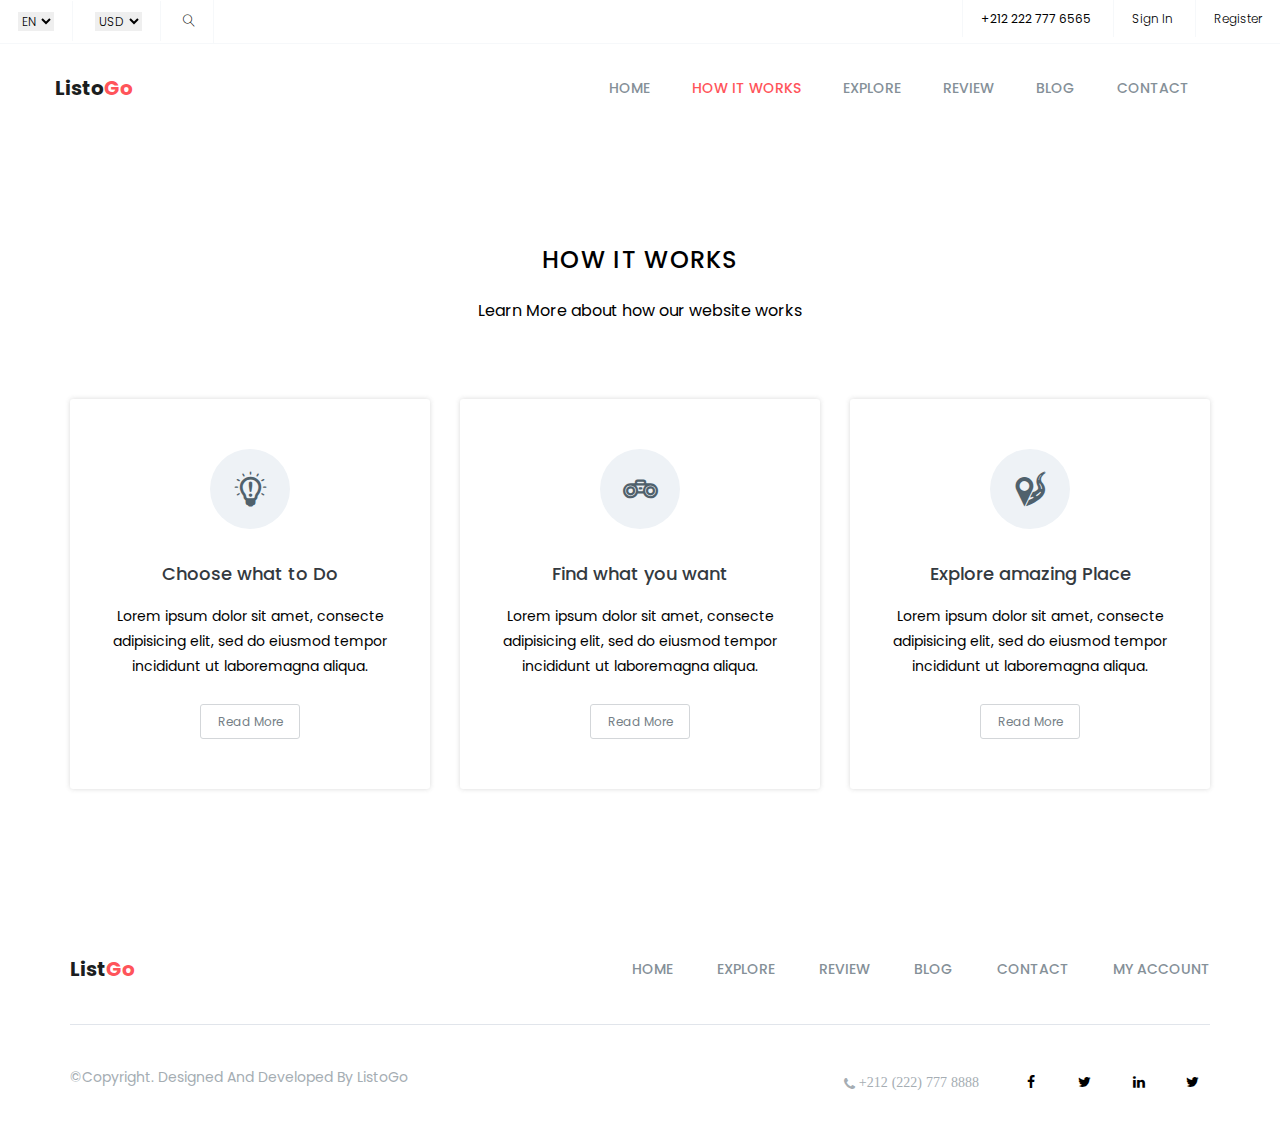
<file: pages/HowItWorks.html>
<!DOCTYPE html>
<html lang="en">
<head>
    <meta charset="UTF-8">
    <meta name="viewport" content="width=device-width, initial-scale=1.0">
    <title>Directory Landing Page</title>
        <!--font-family-->
        <link href="https://fonts.googleapis.com/css?family=Poppins:100,100i,200,200i,300,300i,400,400i,500,500i,600,600i,700,700i,800,800i,900,900i" rel="stylesheet">
        <!-- For favicon png -->
        <link rel="shortcut icon" type="image/icon" href="../assets/logo/favicon.png"/>
            
        <!--font-awesome.min.css-->
        <link rel="stylesheet" href="../assets/css/font-awesome.min.css">

        <!--linear icon css-->
        <link rel="stylesheet" href="../assets/css/linearicons.css">

        <!--animate.css-->
        <link rel="stylesheet" href="../assets/css/animate.css">

        <!--flaticon.css-->
        <link rel="stylesheet" href="../assets/css/flaticon.css">

        <!--slick.css-->
        <link rel="stylesheet" href="../assets/css/slick.css">
        <link rel="stylesheet" href="../assets/css/slick-theme.css">

        <!--bootstrap.min.css-->
        <link rel="stylesheet" href="../assets/css/bootstrap.min.css">

        <!-- bootsnav -->
        <link rel="stylesheet" href="../assets/css/bootsnav.css" >	

        <!--style.css-->
        <link rel="stylesheet" href="../assets/css/style.css">

        <!--responsive.css-->
        <link rel="stylesheet" href="../assets/css/responsive.css">
		<meta name="description" content="Listogo">
		<meta name="keywords" content="Listogo">
		<meta name="author" content="Jawad Boulmal">

</head>
<body>
<!-- The upBar Balise -->
		<!--header-top start -->
		<header id="header-top" class="header-top">
			<ul>
				<li>
					<div class="header-top-left">
						<ul>
							<li class="select-opt">
								<select name="language" id="language">
									<option aria-label="En" value="default">EN</option>
									<option aria-label="Fr" value="French">FR</option>
									<option aria-label="AB" value="Arabic">AB</option>
								</select>
							</li>
							<li class="select-opt">
								<select name="currency" id="currency">
									<option aria-label="usd" value="usd">USD</option>
									<option aria-label="usd" value="euro">Euro</option>
									<option aria-label="usd" value="mad">MAD</option>
								</select>
							</li>
							<li class="select-opt">
								<a aria-label="Search" href="#"><span class="lnr lnr-magnifier"></span></a>
							</li>
						</ul>
					</div>
				</li>
				<li class="head-responsive-right pull-right">
					<div class="header-top-right">
						<ul>
							<li class="header-top-contact">
								+212 222 777 6565
							</li>
							<li class="header-top-contact">
								<a href="#">sign in</a>
							</li>
							<li class="header-top-contact">
								<a href="#">register</a>
							</li>
						</ul>
					</div>
				</li>
			</ul>
					
		</header><!--/.header-top-->
		<!--header-top end -->

		<!-- top-area Start -->
		<section class="top-area">
			<div class="header-area">
				<!-- Start Navigation -->
			    <nav class="navbar navbar-default bootsnav  navbar-sticky navbar-scrollspy"  data-minus-value-desktop="70" data-minus-value-mobile="55" data-speed="1000">

			        <div class="container">

			            <!-- Start Header Navigation -->
			            <div class="navbar-header">
			                <button aria-label="NavBar" type="button" role="none" class="navbar-toggle" data-toggle="collapse" data-target="#navbar-menu">
			                    <i class="fa fa-bars"></i>
			                </button>
			                <a class="navbar-brand" href="index.html">listo<span>go</span></a>

			            </div><!--/.navbar-header-->
			            <!-- End Header Navigation -->

			            <!-- Collect the nav links, forms, and other content for toggling -->
			            <div class="collapse navbar-collapse menu-ui-design" id="navbar-menu">
			                <ul class="nav navbar-nav navbar-right" data-in="fadeInDown" data-out="fadeOutUp">
			                    <li><a href="../index.html">home</a></li>
			                    <li class="active"><a href="./HowItWorks.html">how it works</a></li>
			                    <li><a href="./explore.html">explore</a></li>
			                    <li><a href="./review.html">review</a></li>
			                    <li><a href="./Blog.html">blog</a></li>
			                    <li><a href="./contact.html">contact</a></li>
			                </ul><!--/.nav -->
			            </div><!-- /.navbar-collapse -->
			        </div><!--/.container-->
			    </nav><!--/nav-->
			    <!-- End Navigation -->
			</div><!--/.header-area-->
		    <div class="clearfix"></div>

		</section><!-- /.top-area-->
		<!-- top-area End -->
<!-- The UpBar End -->
 
		<!--works start -->
		<section id="works" class="works">
			<div class="container">
				<div class="section-header">
					<h2>how it works</h2>
					<p>Learn More about how our website works</p>
				</div><!--/.section-header-->
				<div class="works-content">
					<div class="row">
						<div class="col-md-4 col-sm-6">
							<div class="single-how-works">
								<div class="single-how-works-icon">
									<i class="flaticon-lightbulb-idea"></i>
								</div>
								<h2><a href="#">choose <span> what to</span> do</a></h2>
								<p>
									Lorem ipsum dolor sit amet, consecte adipisicing elit, sed do eiusmod tempor incididunt ut laboremagna aliqua. 
								</p>
								<button aria-label="NavBar" role="none" class="welcome-hero-btn how-work-btn" onclick="window.location.href='#'">
									read more
								</button>
							</div>
						</div>
						<div class="col-md-4 col-sm-6">
							<div class="single-how-works">
								<div class="single-how-works-icon">
									<i class="flaticon-networking"></i>
								</div>
								<h2><a href="#">find <span> what you want</span></a></h2>
								<p>
									Lorem ipsum dolor sit amet, consecte adipisicing elit, sed do eiusmod tempor incididunt ut laboremagna aliqua. 
								</p>
								<button aria-label="NavBar" role="none" class="welcome-hero-btn how-work-btn" onclick="window.location.href='#'">
									read more
								</button>
							</div>
						</div>
						<div class="col-md-4 col-sm-6">
							<div class="single-how-works">
								<div class="single-how-works-icon">
									<i class="flaticon-location-on-road"></i>
								</div>
								<h2><a href="#">explore <span> amazing</span> place</a></h2>
								<p>
									Lorem ipsum dolor sit amet, consecte adipisicing elit, sed do eiusmod tempor incididunt ut laboremagna aliqua. 
								</p>
								<button aria-label="NavBar" role="none" class="welcome-hero-btn how-work-btn" onclick="window.location.href='#'">
									read more
								</button>
							</div>
						</div>
					</div>
				</div>
			</div><!--/.container-->
		
		</section>
        <!--/.works-->
		<!--works end -->

		<!--footer start-->
		<footer id="footer"  class="footer">
			<div class="container">
				<div class="footer-menu">
		           	<div class="row">
			           	<div class="col-sm-3">
			           		 <div class="navbar-header">
				                <a class="navbar-brand" href="index.html">List<span>Go</span></a>
				            </div><!--/.navbar-header-->
			           	</div>
			           	<div class="col-sm-9">
			           		<ul class="footer-menu-item">
								<li><a href="../index.html">Home</a></li>
			                    <li><a href="./explore.html">explore</a></li>
			                    <li><a href="./review.html">review</a></li>
			                    <li><a href="./Blog.html">blog</a></li>
			                    <li><a href="./contact.html">contact</a></li>
			                    <li><a href="#">my account</a></li>
			                </ul><!--/.nav -->
			           	</div>
		           </div>
				</div>
				<div class="hm-footer-copyright">
					<div class="row">
						<div class="col-sm-5">
							<p>
								&copy;copyright. designed and developed by <a href="#">ListoGo</a>
							</p><!--/p-->
						</div>
						<div class="col-sm-7">
							<div class="footer-social">
								<span><i class="fa fa-phone"> +212 (222) 777 8888</i></span>
								<a aria-label="Facebook" href="#"><i class="fa fa-facebook"></i></a>	
								<a aria-label="twitter" href="#"><i class="fa fa-twitter"></i></a>
								<a aria-label="linkedin" href="#"><i class="fa fa-linkedin"></i></a>
								<a aria-label="google" href="#"><i class="fa fa-google-plus"></i></a>
							</div>
						</div>
					</div>
					
				</div><!--/.hm-footer-copyright-->
			</div><!--/.container-->

			<div id="scroll-Top">
				<div class="return-to-top">
					<i class="fa fa-angle-up " id="scroll-top" data-toggle="tooltip" data-placement="top" title="" data-original-title="Back to Top" aria-hidden="true"></i>
				</div>
				
			</div><!--/.scroll-Top-->
			
        </footer><!--/.footer-->
		<!--footer end-->
		
		<!-- Include all js compiled plugins (below), or include individual files as needed -->

		<script src="../assets/js/jquery.js"></script>

		<!--slick.min.js-->
		<script src="../assets/js/slick.min.js"></script>
		<!--bootstrap.min.js-->
        <script src="../assets/js/bootstrap.min.js"></script>


		
		<!-- bootsnav js -->
		<script src="../assets/js/bootsnav.js"></script>

        <!-- counter js -->
		<script src="../assets/js/jquery.counterup.min.js"></script>
		<script src="../assets/js/waypoints.min.js"></script>

      
		     
        <!--Custom JS-->
        <script src="../assets/js/custom.js"></script>
        
</body>
</html>
</file>
<file: assets/css/linearicons.css>
@font-face {
	font-family: 'Linearicons-Free';
	src:url('../fonts/Linearicons-Free.eot?w118d');
	src:url('../fonts/Linearicons-Free.eot?#iefixw118d') format('embedded-opentype'),
		url('../fonts/Linearicons-Free.woff2?w118d') format('woff2'),
		url('../fonts/Linearicons-Free.woff?w118d') format('woff'),
		url('../fonts/Linearicons-Free.ttf?w118d') format('truetype'),
		url('../fonts/Linearicons-Free.svg?w118d#Linearicons-Free') format('svg');
	font-weight: normal;
	font-style: normal;
}

.lnr {
	font-family: 'Linearicons-Free';
	speak: none;
	font-style: normal;
	font-weight: normal;
	font-variant: normal;
	text-transform: none;
	line-height: 1;

	/* Better Font Rendering =========== */
	-webkit-font-smoothing: antialiased;
	-moz-osx-font-smoothing: grayscale;
}

.lnr-home:before {
	content: "\e800";
}
.lnr-apartment:before {
	content: "\e801";
}
.lnr-pencil:before {
	content: "\e802";
}
.lnr-magic-wand:before {
	content: "\e803";
}
.lnr-drop:before {
	content: "\e804";
}
.lnr-lighter:before {
	content: "\e805";
}
.lnr-poop:before {
	content: "\e806";
}
.lnr-sun:before {
	content: "\e807";
}
.lnr-moon:before {
	content: "\e808";
}
.lnr-cloud:before {
	content: "\e809";
}
.lnr-cloud-upload:before {
	content: "\e80a";
}
.lnr-cloud-download:before {
	content: "\e80b";
}
.lnr-cloud-sync:before {
	content: "\e80c";
}
.lnr-cloud-check:before {
	content: "\e80d";
}
.lnr-database:before {
	content: "\e80e";
}
.lnr-lock:before {
	content: "\e80f";
}
.lnr-cog:before {
	content: "\e810";
}
.lnr-trash:before {
	content: "\e811";
}
.lnr-dice:before {
	content: "\e812";
}
.lnr-heart:before {
	content: "\e813";
}
.lnr-star:before {
	content: "\e814";
}
.lnr-star-half:before {
	content: "\e815";
}
.lnr-star-empty:before {
	content: "\e816";
}
.lnr-flag:before {
	content: "\e817";
}
.lnr-envelope:before {
	content: "\e818";
}
.lnr-paperclip:before {
	content: "\e819";
}
.lnr-inbox:before {
	content: "\e81a";
}
.lnr-eye:before {
	content: "\e81b";
}
.lnr-printer:before {
	content: "\e81c";
}
.lnr-file-empty:before {
	content: "\e81d";
}
.lnr-file-add:before {
	content: "\e81e";
}
.lnr-enter:before {
	content: "\e81f";
}
.lnr-exit:before {
	content: "\e820";
}
.lnr-graduation-hat:before {
	content: "\e821";
}
.lnr-license:before {
	content: "\e822";
}
.lnr-music-note:before {
	content: "\e823";
}
.lnr-film-play:before {
	content: "\e824";
}
.lnr-camera-video:before {
	content: "\e825";
}
.lnr-camera:before {
	content: "\e826";
}
.lnr-picture:before {
	content: "\e827";
}
.lnr-book:before {
	content: "\e828";
}
.lnr-bookmark:before {
	content: "\e829";
}
.lnr-user:before {
	content: "\e82a";
}
.lnr-users:before {
	content: "\e82b";
}
.lnr-shirt:before {
	content: "\e82c";
}
.lnr-store:before {
	content: "\e82d";
}
.lnr-cart:before {
	content: "\e82e";
}
.lnr-tag:before {
	content: "\e82f";
}
.lnr-phone-handset:before {
	content: "\e830";
}
.lnr-phone:before {
	content: "\e831";
}
.lnr-pushpin:before {
	content: "\e832";
}
.lnr-map-marker:before {
	content: "\e833";
}
.lnr-map:before {
	content: "\e834";
}
.lnr-location:before {
	content: "\e835";
}
.lnr-calendar-full:before {
	content: "\e836";
}
.lnr-keyboard:before {
	content: "\e837";
}
.lnr-spell-check:before {
	content: "\e838";
}
.lnr-screen:before {
	content: "\e839";
}
.lnr-smartphone:before {
	content: "\e83a";
}
.lnr-tablet:before {
	content: "\e83b";
}
.lnr-laptop:before {
	content: "\e83c";
}
.lnr-laptop-phone:before {
	content: "\e83d";
}
.lnr-power-switch:before {
	content: "\e83e";
}
.lnr-bubble:before {
	content: "\e83f";
}
.lnr-heart-pulse:before {
	content: "\e840";
}
.lnr-construction:before {
	content: "\e841";
}
.lnr-pie-chart:before {
	content: "\e842";
}
.lnr-chart-bars:before {
	content: "\e843";
}
.lnr-gift:before {
	content: "\e844";
}
.lnr-diamond:before {
	content: "\e845";
}
.lnr-linearicons:before {
	content: "\e846";
}
.lnr-dinner:before {
	content: "\e847";
}
.lnr-coffee-cup:before {
	content: "\e848";
}
.lnr-leaf:before {
	content: "\e849";
}
.lnr-paw:before {
	content: "\e84a";
}
.lnr-rocket:before {
	content: "\e84b";
}
.lnr-briefcase:before {
	content: "\e84c";
}
.lnr-bus:before {
	content: "\e84d";
}
.lnr-car:before {
	content: "\e84e";
}
.lnr-train:before {
	content: "\e84f";
}
.lnr-bicycle:before {
	content: "\e850";
}
.lnr-wheelchair:before {
	content: "\e851";
}
.lnr-select:before {
	content: "\e852";
}
.lnr-earth:before {
	content: "\e853";
}
.lnr-smile:before {
	content: "\e854";
}
.lnr-sad:before {
	content: "\e855";
}
.lnr-neutral:before {
	content: "\e856";
}
.lnr-mustache:before {
	content: "\e857";
}
.lnr-alarm:before {
	content: "\e858";
}
.lnr-bullhorn:before {
	content: "\e859";
}
.lnr-volume-high:before {
	content: "\e85a";
}
.lnr-volume-medium:before {
	content: "\e85b";
}
.lnr-volume-low:before {
	content: "\e85c";
}
.lnr-volume:before {
	content: "\e85d";
}
.lnr-mic:before {
	content: "\e85e";
}
.lnr-hourglass:before {
	content: "\e85f";
}
.lnr-undo:before {
	content: "\e860";
}
.lnr-redo:before {
	content: "\e861";
}
.lnr-sync:before {
	content: "\e862";
}
.lnr-history:before {
	content: "\e863";
}
.lnr-clock:before {
	content: "\e864";
}
.lnr-download:before {
	content: "\e865";
}
.lnr-upload:before {
	content: "\e866";
}
.lnr-enter-down:before {
	content: "\e867";
}
.lnr-exit-up:before {
	content: "\e868";
}
.lnr-bug:before {
	content: "\e869";
}
.lnr-code:before {
	content: "\e86a";
}
.lnr-link:before {
	content: "\e86b";
}
.lnr-unlink:before {
	content: "\e86c";
}
.lnr-thumbs-up:before {
	content: "\e86d";
}
.lnr-thumbs-down:before {
	content: "\e86e";
}
.lnr-magnifier:before {
	content: "\e86f";
}
.lnr-cross:before {
	content: "\e870";
}
.lnr-menu:before {
	content: "\e871";
}
.lnr-list:before {
	content: "\e872";
}
.lnr-chevron-up:before {
	content: "\e873";
}
.lnr-chevron-down:before {
	content: "\e874";
}
.lnr-chevron-left:before {
	content: "\e875";
}
.lnr-chevron-right:before {
	content: "\e876";
}
.lnr-arrow-up:before {
	content: "\e877";
}
.lnr-arrow-down:before {
	content: "\e878";
}
.lnr-arrow-left:before {
	content: "\e879";
}
.lnr-arrow-right:before {
	content: "\e87a";
}
.lnr-move:before {
	content: "\e87b";
}
.lnr-warning:before {
	content: "\e87c";
}
.lnr-question-circle:before {
	content: "\e87d";
}
.lnr-menu-circle:before {
	content: "\e87e";
}
.lnr-checkmark-circle:before {
	content: "\e87f";
}
.lnr-cross-circle:before {
	content: "\e880";
}
.lnr-plus-circle:before {
	content: "\e881";
}
.lnr-circle-minus:before {
	content: "\e882";
}
.lnr-arrow-up-circle:before {
	content: "\e883";
}
.lnr-arrow-down-circle:before {
	content: "\e884";
}
.lnr-arrow-left-circle:before {
	content: "\e885";
}
.lnr-arrow-right-circle:before {
	content: "\e886";
}
.lnr-chevron-up-circle:before {
	content: "\e887";
}
.lnr-chevron-down-circle:before {
	content: "\e888";
}
.lnr-chevron-left-circle:before {
	content: "\e889";
}
.lnr-chevron-right-circle:before {
	content: "\e88a";
}
.lnr-crop:before {
	content: "\e88b";
}
.lnr-frame-expand:before {
	content: "\e88c";
}
.lnr-frame-contract:before {
	content: "\e88d";
}
.lnr-layers:before {
	content: "\e88e";
}
.lnr-funnel:before {
	content: "\e88f";
}
.lnr-text-format:before {
	content: "\e890";
}
.lnr-text-format-remove:before {
	content: "\e891";
}
.lnr-text-size:before {
	content: "\e892";
}
.lnr-bold:before {
	content: "\e893";
}
.lnr-italic:before {
	content: "\e894";
}
.lnr-underline:before {
	content: "\e895";
}
.lnr-strikethrough:before {
	content: "\e896";
}
.lnr-highlight:before {
	content: "\e897";
}
.lnr-text-align-left:before {
	content: "\e898";
}
.lnr-text-align-center:before {
	content: "\e899";
}
.lnr-text-align-right:before {
	content: "\e89a";
}
.lnr-text-align-justify:before {
	content: "\e89b";
}
.lnr-line-spacing:before {
	content: "\e89c";
}
.lnr-indent-increase:before {
	content: "\e89d";
}
.lnr-indent-decrease:before {
	content: "\e89e";
}
.lnr-pilcrow:before {
	content: "\e89f";
}
.lnr-direction-ltr:before {
	content: "\e8a0";
}
.lnr-direction-rtl:before {
	content: "\e8a1";
}
.lnr-page-break:before {
	content: "\e8a2";
}
.lnr-sort-alpha-asc:before {
	content: "\e8a3";
}
.lnr-sort-amount-asc:before {
	content: "\e8a4";
}
.lnr-hand:before {
	content: "\e8a5";
}
.lnr-pointer-up:before {
	content: "\e8a6";
}
.lnr-pointer-right:before {
	content: "\e8a7";
}
.lnr-pointer-down:before {
	content: "\e8a8";
}
.lnr-pointer-left:before {
	content: "\e8a9";
}
</file>
<file: assets/css/flaticon.css>
/*
  	Flaticon icon font: Flaticon
  	Creation date: 16/05/2018 10:21
  	*/

@font-face {
  font-family: "Flaticon";
  src: url("../fonts/Flaticon.eot");
  src: url("../fonts/Flaticon.eot?#iefix") format("embedded-opentype"),
       url("../fonts/Flaticon.woff") format("woff"),
       url("../fonts/Flaticon.ttf") format("truetype"),
       url("../fonts/Flaticon.svg#Flaticon") format("svg");
  font-weight: normal;
  font-style: normal;
}

@media screen and (-webkit-min-device-pixel-ratio:0) {
  @font-face {
    font-family: "Flaticon";
    src: url("../fonts/Flaticon.svg#Flaticon") format("svg");
  }
}

[class^="flaticon-"]:before, [class*=" flaticon-"]:before,
[class^="flaticon-"]:after, [class*=" flaticon-"]:after {   
  font-family: Flaticon;
  font-size: 20px;
  font-style: normal;
  margin-left: 0px;
}

.flaticon-placeholder:before { content: "\f100"; }
.flaticon-search:before { content: "\f101"; }
.flaticon-gps-fixed-indicator:before { content: "\f102"; }
.flaticon-list-with-dots:before { content: "\f103"; }
.flaticon-transport:before { content: "\f104"; }
.flaticon-pills:before { content: "\f105"; }
.flaticon-building:before { content: "\f106"; }
.flaticon-travel:before { content: "\f107"; }
.flaticon-restaurant:before { content: "\f108"; }
.flaticon-location-on-road:before { content: "\f109"; }
.flaticon-networking:before { content: "\f10a"; }
.flaticon-lightbulb-idea:before { content: "\f10b"; }
</file>
<file: assets/css/bootsnav.css>
.side,.top-search{background-color:#333}nav.bootsnav .dropdown.megamenu-fw{position:static}nav.bootsnav .container{position:relative}nav.bootsnav .megamenu-fw .dropdown-menu{left:auto}nav.bootsnav .megamenu-content{padding:15px;width:100%!important}nav.bootsnav .megamenu-content .title{margin-top:0}nav.bootsnav .dropdown.megamenu-fw .dropdown-menu{left:0;right:0}nav.navbar.bootsnav{margin-bottom:0;-moz-border-radius:0;-webkit-border-radius:0px;-o-border-radius:0;border-radius:0;background-color:#fff;border:none;border-bottom:1px solid #e0e0e0;z-index:9}nav.navbar.bootsnav ul.nav>li>a{color:#6f6f6f;background-color:transparent;outline:0;margin-bottom:-2px}nav.bootsnav.navbar-full .navbar-collapse ul.nav a,nav.bootsnav.navbar-full .navbar-collapse ul.nav a:focus,nav.bootsnav.navbar-full .navbar-collapse ul.nav a:hover,nav.navbar.bootsnav ul.nav li.active>a,nav.navbar.bootsnav ul.nav li.active>a:focus,nav.navbar.bootsnav ul.nav li.active>a:hover,nav.navbar.bootsnav ul.nav li.megamenu-fw>a:focus,nav.navbar.bootsnav ul.nav li.megamenu-fw>a:hover{background-color:transparent}nav.navbar.bootsnav .navbar-toggle{background-color:#fff;border:none;padding:0;font-size:18px;position:relative;top:5px}nav.navbar.bootsnav ul.nav .dropdown-menu .dropdown-menu{top:0;left:100%}nav.navbar.bootsnav ul.nav ul.dropdown-menu>li>a{white-space:normal}.side .widget ul.link,ul.menu-col{padding:0;margin:0;list-style:none}ul.menu-col li a{color:#6f6f6f}ul.menu-col li a:focus,ul.menu-col li a:hover{text-decoration:none}nav.bootsnav.navbar-full{padding-bottom:10px;padding-top:10px}nav.bootsnav.navbar-full .navbar-header{display:block;width:100%}nav.bootsnav.navbar-full .navbar-toggle{display:inline-block;margin-right:0;position:relative;top:0;font-size:30px;-webkit-transition:1s ease-in-out;-moz-transition:1s ease-in-out;-o-transition:1s ease-in-out;-ms-transition:1s ease-in-out;transition:1s ease-in-out}nav.bootsnav.navbar-full .navbar-collapse{position:fixed;width:100%;height:100%!important;top:0;left:0;padding:0;display:none!important;z-index:9}nav.bootsnav.navbar-full .navbar-collapse.in{display:block!important}nav.bootsnav.navbar-full .navbar-collapse .nav-full{overflow:auto}nav.bootsnav.navbar-full .navbar-collapse .wrap-full-menu{display:table-cell;vertical-align:middle;background-color:#fff;overflow:auto}nav.bootsnav.navbar-full .navbar-collapse .nav-full::-webkit-scrollbar{width:0}nav.bootsnav.navbar-full .navbar-collapse .nav-full::-moz-scrollbar{width:0}nav.bootsnav.navbar-full .navbar-collapse .nav-full::-ms-scrollbar{width:0}nav.bootsnav.navbar-full .navbar-collapse .nav-full::-o-scrollbar{width:0}nav.bootsnav.navbar-full .navbar-collapse ul.nav{display:block;width:100%;overflow:auto}nav.bootsnav.navbar-full .navbar-collapse ul.nav>li{float:none;display:block;text-align:center}nav.bootsnav.navbar-full .navbar-collapse ul.nav>li>a{display:table;margin:auto;text-transform:uppercase;font-weight:700;letter-spacing:2px;font-size:24px;padding:10px 15px}li.close-full-menu>a{padding-top:0;padding-bottom:0}li.close-full-menu{padding-top:30px;padding-bottom:30px}.attr-nav>ul,nav.navbar.bootsnav .share ul{display:inline-block;padding:0;margin:0 0 -7px;list-style:none}.attr-nav{float:right;display:inline-block;margin-left:13px;margin-right:-15px}.attr-nav>ul>li{float:left;display:block}.attr-nav>ul>li>a{color:#6f6f6f;display:block;padding:28px 15px;position:relative}.attr-nav>ul>li>a span.badge{position:absolute;top:50%;margin-top:-15px;right:5px;font-size:10px;padding:2px 0 0;width:15px;height:15px}.attr-nav>ul>li.dropdown ul.dropdown-menu{-moz-border-radius:0;-webkit-border-radius:0px;-o-border-radius:0;border-radius:0;-moz-box-shadow:0 0 0;-webkit-box-shadow:0 0 0;-o-box-shadow:0 0 0;box-shadow:0 0 0;border:1px solid #e0e0e0}ul.cart-list{padding:0!important;width:250px!important}ul.cart-list>li{position:relative;border-bottom:1px solid #efefef;padding:15px 15px 23px!important}ul.cart-list>li>a.photo{padding:0!important;margin-right:15px;float:left;display:block;width:50px;height:50px;left:15px;top:15px}ul.cart-list>li img{width:50px;height:50px;border:1px solid #efefef}ul.cart-list>li>h6{margin:0}ul.cart-list>li>h6>a.photo{padding:0!important;display:block}ul.cart-list>li>p{margin-bottom:0}ul.cart-list>li.total{background-color:#f5f5f5;padding-bottom:15px!important}ul.cart-list>li.total>.btn{display:inline-block;border-bottom:1px solid #efefef}ul.cart-list>li .price{font-weight:700}ul.cart-list>li.total>span{padding-top:8px}.top-search{padding:10px 0;display:none}.top-search input.form-control{background-color:transparent;border:none;-moz-box-shadow:0 0 0;-webkit-box-shadow:0 0 0;-o-box-shadow:0 0 0;box-shadow:0 0 0;color:#fff;height:40px;padding:0 15px}.top-search .input-group-addon{background-color:transparent;border:none;color:#fff;padding-left:0;padding-right:0}.top-search .input-group-addon.close-search{cursor:pointer}body{-webkit-transition:.3s ease-in-out;-moz-transition:.3s ease-in-out;-o-transition:.3s ease-in-out;-ms-transition:.3s ease-in-out;transition:.3s ease-in-out}body.on-side{margin-left:-280px}.side{position:fixed;overflow-y:auto;top:0;right:-280px;width:280px;padding:25px 30px;height:100%;display:block;-webkit-transition:.3s ease-in-out;-moz-transition:.3s ease-in-out;-o-transition:.3s ease-in-out;-ms-transition:.3s ease-in-out;transition:.3s ease-in-out;z-index:9}.side.on{right:0}.side .close-side{float:right;color:#fff;position:relative;z-index:2;font-size:16px}.side .widget{position:relative;z-index:1;margin-bottom:25px}.side .widget .title{color:#fff;margin-bottom:15px}.side .widget ul.link li a{color:#9f9f9f;letter-spacing:1px}.side .widget ul.link li a:focus,.side .widget ul.link li a:hover{color:#fff;text-decoration:none}nav.navbar.bootsnav .share{padding:0 30px;margin-bottom:30px}nav.navbar.bootsnav .share ul>li{float:left;display:block;margin-right:5px}nav.navbar.bootsnav .share ul>li>a{display:table-cell;vertical-align:middle;text-align:center;width:35px;height:35px;-moz-border-radius:50%;-webkit-border-radius:50%;-o-border-radius:50%;border-radius:50%;background-color:#cfcfcf;color:#fff}nav.navbar.bootsnav.navbar-fixed{position:fixed;display:block;width:100%}nav.navbar.bootsnav.no-background{-webkit-transition:1s ease-in-out;-moz-transition:1s ease-in-out;-o-transition:1s ease-in-out;-ms-transition:1s ease-in-out;transition:1s ease-in-out}.wrap-sticky{position:relative;-webkit-transition:.3s ease-in-out;-moz-transition:.3s ease-in-out;-o-transition:.3s ease-in-out;-ms-transition:.3s ease-in-out;transition:.3s ease-in-out}.wrap-sticky nav.navbar.bootsnav{position:absolute;width:100%;left:0;top:0}.wrap-sticky nav.navbar.bootsnav.sticked{position:fixed;-webkit-transition:.2s ease-in-out;-moz-transition:.2s ease-in-out;-o-transition:.2s ease-in-out;-ms-transition:.2s ease-in-out;transition:.2s ease-in-out}body.on-side .wrap-sticky nav.navbar.bootsnav.sticked{left:-280px}@media (min-width:1024px) and (max-width:1400px){body.wrap-nav-sidebar .wrapper .container{width:100%;padding-left:30px;padding-right:30px}}@media (min-width:1024px){nav.navbar.bootsnav ul.nav .dropdown-menu .dropdown-menu{margin-top:-2px}nav.navbar.bootsnav ul.nav.navbar-right .dropdown-menu .dropdown-menu{left:-200px}nav.navbar.bootsnav ul.nav>li>a{padding:30px 15px;font-weight:600}nav.navbar.bootsnav ul.nav>li.dropdown>a.dropdown-toggle:after{font-family:FontAwesome;content:"\f0d7";margin-left:5px;margin-top:2px}nav.navbar.bootsnav li.dropdown ul.dropdown-menu{-moz-box-shadow:0 0 0;-webkit-box-shadow:0 0 0;-o-box-shadow:0 0 0;box-shadow:0 0 0;-moz-border-radius:0;-webkit-border-radius:0px;-o-border-radius:0;border-radius:0;padding:0;width:200px;background:#fff;border:1px solid #e0e0e0;border-top:5px solid}nav.navbar.bootsnav li.dropdown ul.dropdown-menu>li a:hover{background-color:transparent}nav.navbar.bootsnav li.dropdown ul.dropdown-menu>li>a{padding:10px 15px;border-bottom:1px solid #eee;color:#6f6f6f}nav.navbar.bootsnav li.dropdown ul.dropdown-menu>li:last-child>a{border-bottom:none}nav.navbar.bootsnav ul.navbar-right li.dropdown ul.dropdown-menu li a{text-align:right}nav.navbar.bootsnav li.dropdown ul.dropdown-menu li.dropdown>a.dropdown-toggle:before{font-family:FontAwesome;float:right;content:"\f105";margin-top:0}nav.navbar.bootsnav ul.navbar-right li.dropdown ul.dropdown-menu li.dropdown>a.dropdown-toggle:before{font-family:FontAwesome;float:left;content:"\f104";margin-top:0}nav.navbar.bootsnav li.dropdown ul.dropdown-menu ul.dropdown-menu{top:-3px}nav.navbar.bootsnav ul.dropdown-menu.megamenu-content{padding:0 15px!important}nav.navbar.bootsnav ul.dropdown-menu.megamenu-content>li{padding:25px 0 20px}nav.navbar.bootsnav ul.dropdown-menu.megamenu-content.tabbed,nav.navbar.bootsnav ul.dropdown-menu.megamenu-content.tabbed>li{padding:0}nav.navbar.bootsnav ul.dropdown-menu.megamenu-content .col-menu{padding:0 30px;margin:0 -.5px;border-left:1px solid #f0f0f0;border-right:1px solid #f0f0f0}nav.navbar.bootsnav ul.dropdown-menu.megamenu-content .col-menu:first-child{border-left:none}nav.navbar.bootsnav ul.dropdown-menu.megamenu-content .col-menu:last-child{border-right:none}nav.navbar.bootsnav ul.dropdown-menu.megamenu-content .content,nav.navbar.bootsnav.navbar-fixed .logo-display,nav.navbar.bootsnav.navbar-fixed.navbar-transparent .logo-scrolled,nav.navbar.bootsnav.navbar-fixed.no-background .logo-scrolled{display:none}nav.navbar.bootsnav ul.dropdown-menu.megamenu-content .content ul.menu-col li a{text-align:left;padding:5px 0;display:block;width:100%;margin-bottom:0;border-bottom:none;color:#6f6f6f}nav.navbar.bootsnav.on ul.dropdown-menu.megamenu-content .content{display:block!important;height:auto!important}nav.navbar.bootsnav.no-background{background-color:transparent;border:none}nav.navbar.bootsnav.navbar-transparent .attr-nav{padding-left:15px;margin-left:30px}nav.navbar.bootsnav.navbar-transparent.white{background-color:rgba(255,255,255,.3);border-bottom:1px solid #bbb}nav.navbar.bootsnav.navbar-transparent.dark,nav.navbar.navbar-inverse.bootsnav.navbar-transparent.dark{background-color:rgba(0,0,0,.3);border-bottom:1px solid #555}nav.navbar.bootsnav.navbar-transparent.white .attr-nav{border-left:1px solid #bbb}nav.navbar.bootsnav.navbar-transparent.dark .attr-nav,nav.navbar.navbar-inverse.bootsnav.navbar-transparent.dark .attr-nav{border-left:1px solid #555}nav.navbar.bootsnav.navbar-transparent.white .attr-nav>ul>li>a,nav.navbar.bootsnav.navbar-transparent.white ul.nav>li>a,nav.navbar.bootsnav.no-background.white .attr-nav>ul>li>a,nav.navbar.bootsnav.no-background.white ul.nav>li>a{color:#fff}nav.navbar.bootsnav.navbar-transparent.dark .attr-nav>ul>li>a,nav.navbar.bootsnav.navbar-transparent.dark ul.nav>li>a{color:#eee}nav.navbar.bootsnav.navbar-fixed .logo-scrolled,nav.navbar.bootsnav.navbar-fixed.navbar-transparent .logo-display,nav.navbar.bootsnav.navbar-fixed.no-background .logo-display{display:block}.attr-nav>ul>li.dropdown ul.dropdown-menu{margin-top:0;margin-left:55px;width:250px;left:-250px}nav.navbar.bootsnav.menu-center .container{position:relative}nav.navbar.bootsnav.menu-center ul.nav.navbar-center{float:none;margin:0 auto;display:table;table-layout:fixed}nav.navbar.bootsnav.menu-center .attr-nav,nav.navbar.bootsnav.menu-center .navbar-header{position:absolute}nav.navbar.bootsnav.menu-center .attr-nav{right:15px}nav.bootsnav.navbar-brand-top .navbar-header{display:block;width:100%;text-align:center}nav.bootsnav.brand-center ul.nav>li.dropdown>ul.dropdown-menu,nav.bootsnav.navbar-brand-top ul.nav>li.dropdown>ul.dropdown-menu{margin-top:2px}nav.bootsnav.brand-center ul.nav>li.dropdown.megamenu-fw>ul.dropdown-menu,nav.bootsnav.navbar-brand-top ul.nav>li.dropdown.megamenu-fw>ul.dropdown-menu{margin-top:0}nav.bootsnav.navbar-brand-top .navbar-header .navbar-brand{display:inline-block;float:none;margin:0}nav.bootsnav.navbar-brand-top .navbar-collapse{text-align:center}nav.bootsnav.navbar-brand-top ul.nav{display:inline-block;float:none;margin:0 0 -5px}nav.bootsnav.brand-center .navbar-header{display:block;width:100%;position:absolute;text-align:center;top:0;left:0}nav.bootsnav.brand-center .navbar-brand{display:inline-block;float:none}nav.bootsnav.brand-center .navbar-collapse{text-align:center;display:inline-block;padding-left:0;padding-right:0}nav.bootsnav.brand-center .navbar-collapse .col-half{width:50%;float:left;display:block}nav.bootsnav.brand-center .navbar-collapse .col-half.left{text-align:right;padding-right:100px}nav.bootsnav.brand-center .navbar-collapse .col-half.right{text-align:left;padding-left:100px}nav.bootsnav.brand-center ul.nav{float:none!important;margin-bottom:-5px!important;display:inline-block!important}nav.bootsnav.brand-center ul.nav.navbar-right{margin:0}nav.bootsnav.brand-center.center-side .navbar-collapse .col-half.left{text-align:left;padding-right:100px}nav.bootsnav.brand-center.center-side .navbar-collapse .col-half.right{text-align:right;padding-left:100px}body.wrap-nav-sidebar .wrapper{padding-left:260px;overflow-x:hidden}nav.bootsnav.navbar-sidebar{position:fixed;width:260px;overflow:hidden;left:0;padding:0!important;background:#fff;border-right:1px solid #dfdfdf}nav.bootsnav.navbar-sidebar .scroller{width:280px;overflow-y:auto;overflow-x:hidden}nav.bootsnav.navbar-sidebar .container,nav.bootsnav.navbar-sidebar .container-fluid,nav.bootsnav.navbar-sidebar ul.dropdown-menu.megamenu-content>li{padding:0!important}nav.bootsnav.navbar-sidebar .navbar-header{float:none;display:block;width:260px;padding:10px 15px;margin:10px 0 0!important}nav.bootsnav.navbar-sidebar .navbar-collapse{padding:0!important;width:260px}nav.bootsnav.navbar-sidebar ul.nav{float:none;display:block;width:100%;padding:0 15px!important;margin:0 0 30px}nav.bootsnav.navbar-sidebar ul.nav li{float:none!important}nav.bootsnav.navbar-sidebar ul.nav>li>a{padding:10px 15px;font-weight:700}nav.bootsnav.navbar-sidebar ul.nav>li.dropdown>a:after{float:right}nav.bootsnav.navbar-sidebar ul.nav .megamenu-content .col-menu{border:none!important}nav.bootsnav.navbar-sidebar ul.nav>li.dropdown>ul.dropdown-menu{margin-bottom:15px}nav.bootsnav.navbar-sidebar ul.nav li.dropdown ul.dropdown-menu{top:0;position:relative!important;left:0!important;width:100%!important;height:auto!important;background-color:transparent;border:none!important;padding:0;-moz-box-shadow:0 0 0;-webkit-box-shadow:0 0 0;-o-box-shadow:0 0 0;box-shadow:0 0 0;float:none;margin-bottom:0}nav.bootsnav.navbar-sidebar ul.nav li.dropdown ul.dropdown-menu li a{padding:5px 15px;color:#6f6f6f;border:none}nav.bootsnav.navbar-sidebar ul.nav li.dropdown ul.dropdown-menu ul.dropdown-menu{padding-left:15px;margin-top:0}nav.bootsnav.navbar-sidebar .dropdown .megamenu-content .col-menu .title:before,nav.bootsnav.navbar-sidebar ul.nav li.dropdown ul.dropdown-menu li.dropdown>a:before{font-family:FontAwesome;content:"\f105";float:right}nav.bootsnav.navbar-sidebar .dropdown .megamenu-content .col-menu.on .title:before,nav.bootsnav.navbar-sidebar ul.nav li.dropdown.on ul.dropdown-menu li.dropdown.on>a:before{content:"\f107"}nav.bootsnav.navbar-sidebar .dropdown .megamenu-content .col-menu{display:block;float:none!important;padding:0;margin:0;width:100%;border:none}nav.bootsnav.navbar-sidebar .dropdown .megamenu-content .col-menu .title{padding:7px 0;text-transform:none;font-weight:400;letter-spacing:0;margin-bottom:0;cursor:pointer;color:#6f6f6f}nav.bootsnav.navbar-sidebar .dropdown .megamenu-content .col-menu .content{padding:0 0 0 15px}nav.bootsnav.navbar-sidebar .dropdown .megamenu-content .col-menu ul.menu-col li a{padding:3px 0!important}}@media (max-width:992px){nav.navbar.bootsnav .dropdown .megamenu-content .col-menu .title:before,nav.navbar.bootsnav li.dropdown a.dropdown-toggle:before{font-family:FontAwesome;content:"\f105";float:right;font-size:16px;margin-left:10px}nav.navbar.bootsnav .navbar-brand{display:inline-block;float:none!important;margin:0!important}nav.navbar.bootsnav .navbar-header{float:none;display:block;text-align:center;padding-left:30px;padding-right:30px}nav.navbar.bootsnav .navbar-toggle{display:inline-block;float:left;margin-right:-200px;margin-top:10px}nav.navbar.bootsnav .navbar-collapse{border:none;margin-bottom:0}nav.navbar.bootsnav.no-full .navbar-collapse{max-height:350px;overflow-y:auto!important}nav.navbar.bootsnav .navbar-collapse.collapse,nav.navbar.bootsnav.navbar-fixed .logo-display{display:none!important}nav.navbar.bootsnav .navbar-collapse.collapse.in,nav.navbar.bootsnav.navbar-fixed .logo-scrolled{display:block!important}nav.navbar.bootsnav .navbar-nav{float:none!important;padding-left:30px;padding-right:30px;margin:0 -15px}nav.navbar.bootsnav .navbar-nav>li{float:none}nav.navbar.bootsnav .dropdown .megamenu-content .col-menu.on .title:before,nav.navbar.bootsnav li.dropdown.on>a.dropdown-toggle:before{content:"\f107"}nav.navbar.bootsnav .navbar-nav>li>a{display:block;width:100%;border-bottom:1px solid #e0e0e0;padding:10px 0;border-top:1px solid #e0e0e0;margin-bottom:-1px}nav.navbar.bootsnav .navbar-nav>li:first-child>a{border-top:none}nav.navbar.bootsnav .dropdown .megamenu-content .col-menu.on:last-child .title,nav.navbar.bootsnav ul.navbar-nav.navbar-left>li:last-child>ul.dropdown-menu{border-bottom:1px solid #e0e0e0}nav.navbar.bootsnav ul.nav li.dropdown li a.dropdown-toggle{float:none!important;position:relative;display:block;width:100%}nav.navbar.bootsnav ul.nav li.dropdown ul.dropdown-menu{width:100%;position:relative!important;background-color:transparent;float:none;border:none;padding:0 0 0 15px!important;margin:0 0 -1px!important;-moz-box-shadow:0 0 0;-webkit-box-shadow:0 0 0;-o-box-shadow:0 0 0;box-shadow:0 0 0;-moz-border-radius:0;-webkit-border-radius:0px 0px 0px;-o-border-radius:0;border-radius:0}nav.navbar.bootsnav ul.nav li.dropdown ul.dropdown-menu>li>a{display:block;width:100%;border-bottom:1px solid #e0e0e0;padding:10px 0;color:#6f6f6f}nav.navbar.bootsnav ul.nav ul.dropdown-menu li a:focus,nav.navbar.bootsnav ul.nav ul.dropdown-menu li a:hover{background-color:transparent}nav.navbar.bootsnav ul.nav ul.dropdown-menu ul.dropdown-menu{float:none!important;left:0;padding:0 0 0 15px;position:relative;background:0 0;width:100%}nav.navbar.bootsnav ul.nav ul.dropdown-menu li.dropdown.on>ul.dropdown-menu{display:inline-block;margin-top:-10px}.attr-nav>ul>li.dropdown>a.dropdown-toggle:before,nav.bootsnav .megamenu-content .content,nav.navbar.bootsnav li.dropdown ul.dropdown-menu li.dropdown>a.dropdown-toggle:after{display:none}nav.navbar.bootsnav .dropdown .megamenu-content .col-menu .title{padding:10px 15px 10px 0;line-height:24px;text-transform:none;font-weight:400;letter-spacing:0;margin-bottom:0;cursor:pointer;border-bottom:1px solid #e0e0e0;color:#6f6f6f}nav.navbar.bootsnav .dropdown .megamenu-content .col-menu ul>li>a{display:block;width:100%;border-bottom:1px solid #e0e0e0;padding:8px 0}nav.navbar.bootsnav .dropdown .megamenu-content .col-menu .title:before{position:relative;right:-15px}nav.navbar.bootsnav .dropdown .megamenu-content .col-menu:last-child .title,nav.navbar.bootsnav .dropdown .megamenu-content .col-menu:last-child ul.menu-col li:last-child a{border-bottom:none}nav.navbar.bootsnav .dropdown .megamenu-content .col-menu .content{padding:0 0 0 15px}nav.bootsnav.brand-center .navbar-collapse{display:block}nav.bootsnav.brand-center ul.nav{margin-bottom:0!important}nav.bootsnav.brand-center .navbar-collapse .col-half{width:100%;float:none;display:block}nav.bootsnav.brand-center .navbar-collapse .col-half.left{margin-bottom:0}nav.bootsnav .megamenu-content{padding:0}nav.bootsnav .megamenu-content .col-menu{padding-bottom:0}nav.bootsnav .megamenu-content .title{cursor:pointer;display:block;padding:10px 15px;margin-bottom:0;font-weight:400}.attr-nav{position:absolute;right:60px}.attr-nav>ul{padding:0;margin:0 -15px -7px 0}.attr-nav>ul>li>a{padding:16px 15px 15px}.attr-nav>ul>li.dropdown ul.dropdown-menu{margin-top:2px;margin-left:55px;width:250px;left:-250px;border-top:5px solid}.top-search .container{padding:0 45px}nav.bootsnav.navbar-full ul.nav{margin-left:0}nav.bootsnav.navbar-full ul.nav>li>a{border:none}nav.bootsnav.navbar-full .navbar-brand{float:left!important;padding-left:0}nav.bootsnav.navbar-full .navbar-toggle{display:inline-block;float:right;margin-right:0;margin-top:10px}nav.bootsnav.navbar-full .navbar-header{padding-left:15px;padding-right:15px}nav.navbar.bootsnav.navbar-sidebar .share{padding:30px 15px;margin-bottom:0}nav.navbar.bootsnav .tabbed>li{padding:25px 0;margin-left:-15px!important}body>.wrapper{-webkit-transition:.3s ease-in-out;-moz-transition:.3s ease-in-out;-o-transition:.3s ease-in-out;-ms-transition:.3s ease-in-out;transition:.3s ease-in-out}body.side-right>.wrapper{margin-left:280px;margin-right:-280px!important}nav.navbar.bootsnav.navbar-mobile .navbar-collapse{position:fixed;overflow-y:auto!important;overflow-x:hidden!important;display:block;background:#fff;z-index:99;width:280px;height:100%!important;left:-280px;top:0;padding:0;-webkit-transition:.3s ease-in-out;-moz-transition:.3s ease-in-out;-o-transition:.3s ease-in-out;-ms-transition:.3s ease-in-out;transition:.3s ease-in-out}nav.navbar.bootsnav.navbar-mobile .navbar-collapse.in{left:0}nav.navbar.bootsnav.navbar-mobile ul.nav{width:293px;padding-right:0;padding-left:15px}nav.navbar.bootsnav.navbar-mobile ul.nav>li>a{padding:15px}nav.navbar.bootsnav.navbar-mobile ul.nav ul.dropdown-menu>li>a{padding-right:15px!important;padding-top:15px!important;padding-bottom:15px!important}nav.navbar.bootsnav.navbar-mobile ul.nav ul.dropdown-menu .col-menu .title{padding-right:30px!important;padding-top:13px!important;padding-bottom:13px!important}nav.navbar.bootsnav.navbar-mobile ul.nav ul.dropdown-menu .col-menu ul.menu-col li a{padding-top:13px!important;padding-bottom:13px!important}nav.navbar.bootsnav.navbar-mobile .navbar-collapse [class*=' col-']{width:100%}nav.navbar.bootsnav.navbar-mobile .tab-content,nav.navbar.bootsnav.navbar-mobile .tab-menu{width:100%;display:block}}@media (max-width:767px){nav.navbar.bootsnav .navbar-header,nav.navbar.bootsnav .navbar-nav{padding-left:15px;padding-right:15px}.attr-nav{right:30px}.attr-nav>ul{margin-right:-10px}.attr-nav>ul>li>a{padding:16px 10px 15px;padding-left:0!important}.attr-nav>ul>li.dropdown ul.dropdown-menu{left:-275px}.top-search .container{padding:0 15px}nav.bootsnav.navbar-full .navbar-collapse{left:15px}nav.bootsnav.navbar-full .navbar-header{padding-right:0}nav.bootsnav.navbar-full .navbar-toggle{margin-right:-15px}nav.bootsnav.navbar-full ul.nav>li>a{font-size:18px!important;line-height:24px!important;padding:5px 10px!important}nav.navbar.bootsnav.navbar-sidebar .share{padding:30px 0!important;margin-bottom:0}nav.navbar.bootsnav.navbar-mobile.navbar-sidebar .share{padding:30px 15px!important;margin-bottom:0}body.side-right>.wrapper{margin-left:280px;margin-right:-280px!important}nav.navbar.bootsnav.navbar-mobile .navbar-collapse{margin-left:0}nav.navbar.bootsnav.navbar-mobile ul.nav{margin-left:-15px;border-top:1px solid #fff}li.close-full-menu{padding-top:15px!important;padding-bottom:15px!important}}@media (min-width:480px) and (max-width:640px){nav.bootsnav.navbar-full ul.nav{padding-top:30px;padding-bottom:30px}}
</file>
<file: assets/css/style.css>
/*==================================
* Author        : "ThemeSine"
* Template Name : Listrace  HTML Template
* Version       : 1.0
==================================== */

/*==================================
font-family: 'Roboto', sans-serif;
==================================== */


/*=========== TABLE OF CONTENTS ===========
1.  General css (Reset code)
2.  Header-top
3.  Top-area
4.  Welcome-hero
5.  List-topics
6.  Works  
7.  Explore
8.  Reviews
9.  Counter
10. Blog
11. Subscribe
12. Footer
==========================================*/

/*-------------------------------------
		1.General css (Reset code)
--------------------------------------*/
*{
    padding: 0;
    margin: 0;
}

*{
	-webkit-box-sizing:border-box;
	-moz-box-sizing:border-box;
	-o-box-sizing:border-box;
	-ms-box-sizing:border-box;
	box-sizing:border-box;
}

body{
	font-family: 'Poppins', sans-serif;
	font-size:14px;
	color:#a09e9c;
    text-transform:initial;
    max-width:1920px;
    margin:0 auto;
	overflow-x:hidden;
}

a,a:hover,a:active,a:focus {
	display:inline-block;
	text-decoration:none;
	color: #343a3f;
	font-size:16px;
	padding:0;
    font-weight: 500;
    text-transform: capitalize;
}
h1,h2,h3,h4,h5,h6 { 
	margin: 0;
	color:#343a3f;
    font-size: 18px;
    font-weight: 500;
    text-transform: capitalize;
}
p {
	margin: 0;
	color:#000000;
	font-size:14px;
    line-height: 1.8;
    text-transform: initial;
}
img{border:none;max-width:100%; height:auto;}
ul{
	padding: 0;
    margin: 0 auto;
    list-style: none;
}
ul li {
	list-style: none;
	
}
select,input,textarea,button{box-shadow:none;outline:0!important;}
button {background: transparent;border: 0;font-size: 12px;}

html,body{height: 100%;}

[placeholder]:focus::-webkit-input-placeholder {
  -webkit-transition: opacity 0.3s 0.3s ease; 
  -moz-transition: opacity 0.3s 0.3s ease; 
  -ms-transition: opacity 0.3s 0.3s ease; 
  -o-transition: opacity 0.3s 0.3s ease; 
  transition: opacity 0.3s 0.3s ease; 
  opacity: 0;
}


.select-opt select{
    color: black;
}
/* section-header */
.section-header{
    position: relative;
    text-align: center;
}
.section-header h2{
    color: #505866;
    font-size:24px;
    font-weight: 500;
    margin-bottom: 24px;
    text-transform: uppercase;
    letter-spacing: 1.3px;
    color: rgb(0, 0, 0);
}
.section-header h2 span{text-transform: lowercase;}
.section-header p{
    font-size:16px;
    color: white;
    color: black;
}
/* section-header */
.fix{position: relative;clear: both;}
/*=============Style css=========*/


/*-------------------------------------
        2. Header-top
--------------------------------------*/
.header-top{border-bottom:1px solid #f6f8fa;}

.header-top ul li {display: inline-block;}

.header-top-left li,.header-top-right li  {display: inline-block;}

/*.select-opt*/
.select-opt,.header-top-contact{
    padding: 10px 18px;
    border-right: 1px solid #f6f8fa;
}
.header-top-contact{
    border-right: 0;
    border-left: 1px solid #f6f8fa;
    font-size: 12px;
}
.select-opt select {
    border: none;
    cursor:pointer;
    color:#a7b0ba;
    font-size: 12px;
    font-weight: 300;
}
.select-opt option{
    color:#a7b0ba;
    text-transform: uppercase;
}
.select-opt a span.lnr-magnifier:before {
    font-size: 12px;
    color: #373939;
}
.select-opt a span.lnr-magnifier:before {
    font-size: 12px;
    color: black;
}

.select-opt select{
    color: black;
}
/*.select-opt*/

.header-top-right ul li a{
    color:black;
    font-size: 12px;
    font-weight: 300;
}


/*-------------------------------------
        3. Top-area
--------------------------------------*/
nav.navbar.bootsnav {
    background-color:#fff;
    border-bottom: transparent;
}
.wrap-sticky nav.navbar.bootsnav.sticked {background-color: #fff;box-shadow: 0 2px 5px rgba(0,0,0,.2);}

/*.navbar-brand*/
.navbar-header a.navbar-brand,.navbar-header a.navbar-brand:hover,.navbar-header a.navbar-brand:focus {
    display: inline-block;
    color: #1b1e20;
    font-size: 20px;
    font-weight: 700;
    padding: 34px 0px;
    text-transform:capitalize;
}
.navbar-header a.navbar-brand span{display: inline-block;color:#ff545a;text-transform:capitalize;}

.wrap-sticky nav.navbar.bootsnav.sticked .navbar-header a.navbar-brand,.wrap-sticky nav.navbar.bootsnav.sticked .navbar-header a.navbar-brand:hover,.wrap-sticky nav.navbar.bootsnav.sticked .navbar-header a.navbar-brand:focus {padding:30px 0px;}
/*.navbar-brand*/

/*.nav li*/
nav.navbar.bootsnav ul.nav > li > a {
    color: #859098;
    font-size: 14px;
    font-weight: 500;
    text-transform:uppercase;
    -webkit-transition: 0.3s linear; 
    -moz-transition: 0.3s linear; 
    -ms-transition: 0.3s linear; 
    -o-transition: 0.3s linear; 
    transition: 0.3s linear;
}
nav.navbar.bootsnav ul.nav > li > a {padding:34px 21px;}
nav.navbar.bootsnav ul.nav > li > a:hover,nav.navbar.bootsnav ul.nav > li > a:focus{color: #ff545a;}
nav.navbar.bootsnav ul.nav > li.active>a {color: #ff545a;}

nav.navbar.bootsnav ul.nav > li.dropdown > a.dropdown-toggle:after {
    content: "";
}
nav.navbar.bootsnav ul.nav > li.dropdown span {
    font-size: 8px;
    margin-left: 15px;
}
.wrap-sticky nav.navbar.bootsnav.sticked ul.nav > li > a{padding:34px 21px;}
/*.nav li*/

/*.menu-ui-design*/
.menu-ui-design{overflow-y:scroll;height: 350px;}
.menu-ui-design::-webkit-scrollbar {
    width:5px;
}
.menu-ui-design::-webkit-scrollbar-track {
    -webkit-box-shadow: inset 0 0 8px #000;
}
.menu-ui-design::-webkit-scrollbar-thumb {
  background-color: #ff545a;
}
/*.menu-ui-design*/

/*.navbar-toggle */
nav.navbar.bootsnav .navbar-toggle {
    position: relative;
    background-color: transparent;
    border: 1px solid #ff545a;
    padding: 10px;
    top: 0;
}
nav.navbar.bootsnav .navbar-toggle i{color: #ff545a;}
/*.navbar-toggle */
.header-top-right li  {color:black;}
.header-top-right a  {color:black;}

/*-------------------------------------
        4.  Welcome-hero
--------------------------------------*/
.welcome-hero {
    position: relative;
    background:url(../images/welcome-hero/banner.webp)no-repeat;
    background-position:center;
    background-size:cover;
    text-align: center;
    height:800px;
    z-index: 1;
}
.welcome-hero:before{
    position: absolute;
    content: " ";
    top: 0;
    left: 0;
    width: 100%;
    height: 100%;
    background:rgba(65,73,89,.65);
    z-index: -1;
}
.welcome-hero-txt { padding-top: 155px;}

.welcome-hero-txt h2 {
    font-size: 48px;
    color: #fff;
    font-weight: 700;
    text-transform: uppercase;
    letter-spacing: 2.4px;
    line-height: 1.4;
}
.welcome-hero-txt p {
    font-size: 18px;
    color: #fcfcfc;
    margin-top: 25px;
}

.welcome-hero-serch-box{margin-top: 78px;display: flex;}
.welcome-hero-form {
    display: flex;
    background: #fff;
    height: 70px;
    border-radius: 3px;
    width: 85%;
}
.single-welcome-hero-form {
    position: relative;
    display: flex;
    flex-direction: row;
    align-items: center;
    width: 50%;
    padding: 0 30px;
}
.single-welcome-hero-form:first-child{border-right: 1px solid #edeff1;}
.single-welcome-hero-form input {
    margin-left: 10px;
    height: 70px;
    width: 300px;
    border: 0;
    background: transparent;
}
.single-welcome-hero-form input[type="text"]{
    font-size: 14px;
    color: #859098;
    text-transform: capitalize;
    font-weight: 500;
}
.welcome-hero-form-icon {
    position: absolute;
    top: 20px;
    right: 30px;
    color: #252d32;
}
.welcome-hero-btn {
    display:  flex;
    justify-content:  center;
    align-items:  center;
    font-size:  14px;
    color:  #fff;
    width:  170px;
    height:  70px;
    background:  #ff545a;
    text-transform:  capitalize;
    margin-left:  30px;
    border-radius: 3px;
    -webkit-transition: 0.3s linear; 
    -moz-transition: 0.3s linear; 
    -ms-transition: 0.3s linear; 
    -o-transition: 0.3s linear; 
    transition: 0.3s linear;
}
.welcome-hero-btn:hover{/*background: #fd4043;*/background: #f43032;}

.welcome-hero-btn svg {
    width:  14px;
    height:  auto;
    margin-left:  12px;
}

/*-------------------------------------
        5. List-topuics
--------------------------------------*/
.list-topics-content {
    position: relative;
    top: -98px;
    z-index: 1;
}
.list-topics-content ul li { display: inline-block;}

.single-list-topics-content{
    display: flex;
    align-items: center;
    flex-direction: column;
    justify-content: center;
    width: 205px;
    height: 170px;
    background:#fff;
    border-radius: 3px;
    margin-right: 20px;
    margin-bottom: 20px;
    box-shadow: 0 0px 10px rgba(71,71,71,.2);
    -webkit-transition: .3s linear; 
    -moz-transition:.3s linear; 
    -ms-transition:.3s linear; 
    -o-transition:.3s linear;
    transition: .3s linear;
}
.single-list-topics-content h2>a { margin: 13px 0;}
/*.single-list-topics-content:last-child{margin-right: 0;}*/

.single-list-topics-icon [class^="flaticon-"]:before,.single-list-topics-icon [class*=" flaticon-"]:before,.single-list-topics-icon [class^="flaticon-"]:after,.single-list-topics-icon [class*=" flaticon-"]:after {font-size: 45px;color:#343a3f;}
.single-list-topics-content:hover .single-list-topics-icon [class^="flaticon-"]:before,.single-list-topics-content:hover .single-list-topics-icon [class*=" flaticon-"]:before,.single-list-topics-content:hover .single-list-topics-icon [class^="flaticon-"]:after,.single-list-topics-content:hover .single-list-topics-icon [class*=" flaticon-"]:after {color:#fff;}

.single-list-topics-content:hover h2>a,.single-list-topics-content:hover p{color: #fff!important;}
.single-list-topics-content:hover{
    color: #fff;
    background:#ff545a;
    box-shadow: 0 5px 10px rgba(71,71,71,.4);
}

/*-------------------------------------
        6. Works 
--------------------------------------*/
.works{padding:117px 0 95px ;}
.works-content {margin-top: 73px;}

.single-how-works{
    text-align: center;
    padding:50px 42px;
    border-radius: 3px;
    box-shadow: 0 0px 5px rgba(71,71,71,.2);
    margin-bottom: 30px;
    -webkit-transition: .3s linear; 
    -moz-transition:.3s linear; 
    -ms-transition:.3s linear; 
    -o-transition:.3s linear;
    transition: .3s linear;
}

.single-how-works-icon {
    display: inline-block;
    color: #50616c;
    width: 80px;
    height: 80px;
    line-height: 80px;
    background: #eef2f6;
    border-radius: 50%;
}
.single-how-works h2 a {
    font-size:  18px;
    margin: 35px 0 20px;
}
.single-how-works h2 a span {text-transform:  lowercase;}
.single-how-works p {margin-bottom: 25px;text-transform: initial;}

.single-how-works-icon [class^="flaticon-"]:before,.single-how-works-icon [class*=" flaticon-"]:before,.single-how-works-icon [class^="flaticon-"]:after,.single-how-works-icon [class*=" flaticon-"]:after {font-size: 35px;}
.single-how-works:hover .single-how-works-icon [class^="flaticon-"]:before,.single-how-works:hover .single-how-works-icon [class*=" flaticon-"]:before,.single-how-works:hover .single-how-works-icon [class^="flaticon-"]:after,.single-how-works:hover .single-how-works-icon [class*=" flaticon-"]:after {color:#ff545a;}

.welcome-hero-btn.how-work-btn {
    display: inline-block;
    margin: 0;
    width: 100px;
    height: 35px;
    font-size: 12px;
    background: transparent;
    color: #767f86;
    border: 1px solid #d3d6d9;
    border-radius: 3px;
}

.single-how-works:hover h2 a,.single-how-works:hover p{color: #fff;}
.single-how-works:hover .single-how-works-icon{background: #fff;}
.single-how-works:hover .welcome-hero-btn.how-work-btn{background: #fff;color: #ff545a;}
.single-how-works:hover{box-shadow: 0 0px 10px rgba(71,71,71,.4);background: #ff545a;}

/*-------------------------------------
        7. Explore
--------------------------------------*/
.explore{
    padding:117px 0 95px;
    background: #ffffff;
}
.explore-content{margin-top: 78px;}

.single-explore-item {
    background: #fff;
    border: 1px solid #edeff1;
    border-radius: 3px;
    margin-bottom: 25px;
    -webkit-transition: .3s linear; 
    -moz-transition:.3s linear; 
    -ms-transition:.3s linear; 
    -o-transition:.3s linear;
    transition: .3s linear;
}
.single-explore-img{position:relative;overflow: hidden;}
.single-explore-img:before {
    position: absolute;
    content: "";
    top: 0;
    left: 0;
    width: 100%;
    height: 100%;
    background: rgba(162,172,177,.2);
}
.single-explore-img-info {
    position: absolute;
    bottom:-20px;
    left: 0;
    width: 100%;
    opacity:0;
    visibility:hidden;
    -webkit-transition: .3s linear;
    -moz-transition: .3s linear;
    -ms-transition: .3s linear;
    -o-transition: .3s linear;
    transition: .3s linear;
}
.single-explore-item:hover .single-explore-img-info{
    opacity:1;
    visibility:visible;
    bottom:0px
}
.single-explore-img-info button{
    position: absolute;
    bottom: 15px;
    left: 15px;
    width: 83px;
    height: 21px;
    line-height: 21px;
    background: #ff545a;
    border-radius: 3px;
    color: #fcfcfc;
    text-transform: capitalize;
    text-align: center;
    font-size: 12px;
}
.single-explore-image-icon-box {
    text-align: right;
    position: absolute;
    bottom: 10px;
    right:  10px;
}
.single-explore-image-icon-box ul li {
    display:  inline-block;
    width: 30px;
    height:  28px;
    line-height:  28px;
    background: #252d32;
    text-align:  center;
    margin-left:  5px;
    color:  #cbcccd;
}
.single-explore-image-icon-box ul li:hover i{color: #267dff;}

.single-explore-txt {
    padding: 26px 25px 24px 15px;
}
.single-explore-txt.bg-theme-1 .explore-rating{background: #00388c;}
.single-explore-txt.bg-theme-2 .explore-rating{background: #00490a;}
.single-explore-txt.bg-theme-3 .explore-rating{background: #573c00;}
.single-explore-txt.bg-theme-4 .explore-rating{background: #39006b;}
.single-explore-txt.bg-theme-5 .explore-rating{background: #661f00;}

.explore-rating-price,.explore-rating-price a {
    font-size: 12px;
    color: #000000;
    text-transform: capitalize;
    font-weight: 400;
    margin: 15px 0 20px;
}
.explore-rating-price a {margin:0;}
.explore-rating {
    display: inline-block;
    width: 32px;
    height: 20px;
    line-height: 20px;
    color: #fff;
    text-align: center;
    border-radius: 3px;
    font-weight: 500;
    margin-right: 10px;
}
.explore-price {color: #000000;}
.explore-price-box {
    display: inline-block;
    padding: 0 10px;
    margin: 0 8px;
    border-left: 1px solid #dde0e4;
    border-right: 1px solid #dde0e4;
}
.explore-person {
    padding-bottom: 28px;
    border-bottom: 1px solid #e1e5eb;
}
.explore-person-img{
    width: 40px;
    height: 40px;
    border-radius: 50%;
}
.explore-person p {font-size: 12px;}
.explore-open-close-part {
    margin-top: 20px;
}
.close-btn {
    color: #170042;
    text-transform: capitalize;
}
.close-btn.open-btn {color: #005117;}
.explore-map-icon{text-align: right;}
.explore-map-icon a svg {
    width: 12px;
    height: 14px;
    margin-left: 23px;
    color: #767f86;
}
.explore-map-icon a svg:hover{color: #f63138;}
.single-explore-txt.bg-theme-2 .explore-map-icon a svg:hover{color: #00c437;}
.single-explore-item:hover{box-shadow: 0 10px 20px rgba(21,19,19,.2);}

/*-------------------------------------
        8. Reviews
--------------------------------------*/
.reviews{background:rgb(200, 200, 200);padding:117px 0 75px;}
.reviews-content {margin-top:36px;}

/*single-testimonial-box */
.single-testimonial-box  {
    padding: 50px 30px;
    box-shadow: 0 0px 5px rgba(71,71,71,.2); 
    overflow-x:hidden;
    -webkit-transition: .3s; 
    -moz-transition:.3s; 
    -ms-transition:.3s; 
    -o-transition:.3s;
    transition: .3s;
}
.single-testimonial-box:hover{box-shadow:0 10px 20px rgba(21,19,19,.2);}
.slick-current .single-testimonial-box{box-shadow:0 10px 20px rgba(21,19,19,.2);}
/*testimonial-description*/
.single-testimonial-box{
    width: 404px;
    background:#fff;
}
/* testimonial-info */
.testimonial-info {
    display: flex;
    align-items: center;
    text-transform:capitalize;
}
.testimonial-img {
    position: relative;
    top: 11px;
    margin-right: 5px;
    border-radius:50%;
    -webkit-transition: .3s; 
    -moz-transition:.3s; 
    -ms-transition:.3s; 
    -o-transition:.3s;
    transition: .3s;
}
.testimonial-person {
    margin-left: 15px;
    margin-top: 11px;
}
.testimonial-person h2 {
    color: #505866;
    font-size: 18px;
}
.testimonial-person h4 {
    color: #a2a5ab;
    font-size: 14px;
    font-weight: 400;
    margin-top: 10px;
}
.testimonial-person-star i {
    color: #ffda2b;
    margin: 9px 4px 0 0;
}/* testimonial-info */


/* testimonial-comment */
.testimonial-comment {
    margin-top: 18px;
}
.testimonial-comment p{
    color: #8d939e;
    font-size: 14px;
    font-weight: 300;
}/* testimonial-comment */


/*.slick-slide*/
.slick-initialized .slick-slide {
    display: block;
    padding: 40px 0;
}
.slick-slide.slick-cloned {outline: 0!important;}
.slick-slide {
  margin: 0px 10px;
}
.slick-slide {
  transition: all ease-in-out .3s;
  opacity: .5;
}
.slick-active {
  opacity: .5;
}
.slick-current {
  opacity: 1;
}
/*.slick-slide*/

/*-------------------------------------       
        9.  Counter
--------------------------------------*/
.statistics{
    position:relative;
    display: flex;
    align-items: center;
    background:url(../../assets/images/counter/counter-banner.jpg)no-repeat fixed;
    background-position:center;
    background-size:cover;
    padding:127px 0 120px;
}
.statistics:before{
    position:absolute;
    content:'';
    background: rgba(75,75,75,.60);
    height:100%;
    width:100%;
    top:0;
    left:0;
}
/* single-ststistics-box */
.single-ststistics-box {
    text-align: center;
    margin-bottom:30px;

}
/* single-ststistics-box */
.statistics-content{
    display: flex;
    justify-content: center;
    color:#fff;
    font-size:60px;
}
.statistics-content span {
    margin-left: 5px;
}
.single-ststistics-box h3{
    color:#fff;
    font-size:24px;
    text-transform:capitalize;
    font-weight: 500;
}

/*-------------------------------------
        10. Blog
--------------------------------------*/
.blog{padding:120px 0 90px;}
.blog-content{margin-top: 80px;}

.single-blog-item{
    margin-bottom: 30px;
    box-shadow: 0 0px 5px rgba(71,71,71,.2);
    -webkit-transition: .3s; 
    -moz-transition:.3s; 
    -ms-transition:.3s; 
    -o-transition:.3s;
    transition: .3s;
}
.single-blog-item-txt {padding:  25px 28px 27px;}
.single-blog-item-txt h2 a {text-transform:  initial;line-height: 1.8;}
.single-blog-item-txt h4 {
    font-size:  14px;
    color:  #8f949d;
    font-weight:  400;
    margin: 12px 0 20px;
}
.single-blog-item-txt h4 a {
    font-size:  14px;
    padding-right:  14px;
    border-right: 1px solid #dde0e4;
    margin-right:  15px;
    text-transform: uppercase;
}

.single-blog-item:hover h2 a {color:#ff545a;}
.single-blog-item:hover{
    box-shadow: 0 10px 20px rgba(21,19,19,.4);
}


/*-------------------------------------
        11. Subscribe
--------------------------------------*/
.subscription{
    background: #f8fafb;
    padding:150px 0;
}
/*subscribe-title*/
 .subscribe-title {margin-bottom: 52px;}

.subscribe-title h2{
    font-size:24px;
    font-weight: 500;
    text-transform: uppercase;
}
.subscribe-title p{
    color:#7b8088;
    font-size:16px;
    font-weight: 500;
    margin-top: 28px;
}/*subscribe-title*/


/*custom-input-group*/
.subscription-input-group {
    position: relative;
    text-align: center;
    max-width: 630px;
    margin:0 auto;
}

.subscription-input-group .subscription-input-form{
    display: inline-block;
    width: 630px;
    height: 60px;
    padding-left:30px;
    font-size: 16px;
    color: #a5adb3;
    -webkit-border-radius:3px;
    -moz-border-radius:3px;
    border-radius:3px;
    border:1px solid #fff;
    box-shadow: 0 0px 10px rgba(21,19,19,.1);
     -webkit-transition:0.3s linear;
    -moz-transition:0.3s linear;
    -o-transition:0.3s linear;
    transition:0.3s linear;
}
.subscription-input-group:hover .subscription-input-form{
    box-shadow: 0 5px 20px rgba(21,19,19,.4);
}
/*custom-input-group*/

/*appsLand-btn*/
.appsLand-btn {
    position: absolute;
    top: 0;
    right: 0;
    background: #ff545a;
    display: inline-block;
    width: 180px;
    height: 60px;
    line-height: 60px;
    text-decoration: none;
    border-top-right-radius:3px;
    border-bottom-right-radius:3px;
    text-transform:capitalize;
    color: #fff;
    font-size: 16px;
    font-weight: 500;
    border: 0;
    overflow: hidden;
    cursor: pointer;
    -webkit-transition:0.3s ease-in-out;
    -moz-transition:0.3s ease-in-out;
    -o-transition:0.3s ease-in-out;
    transition:0.3s ease-in-out;
}
.appsLand-btn:hover, .appsLand-btn:focus, .appsLand-btn:active {
    text-decoration: none;
    outline: none;
}
.appsLand-btn:hover {
    box-shadow:0 5px 10px rgba(71,71,71,.4);
    background: #f43032;
}
/*appsLand-btn*/

/*-------------------------------------
        12. Footer
--------------------------------------*/
.footer-menu {padding: 45px 0;}
.footer-menu .navbar-header{padding:0;}
.footer-menu .navbar-header a.navbar-brand,.footer-menu.footer-menu .navbar-header a.navbar-brand:hover,.footer-menu .navbar-header a.navbar-brand:focus{
    padding:0;
    height: 0;
}
.footer-menu ul.footer-menu-item{text-align: right;}
.footer-menu ul.footer-menu-item li{display: inline-block;}
.footer-menu ul.footer-menu-item li a {
    color: #859098;
    font-size: 14px;
    text-transform: uppercase;
    padding-left: 40px;
    -webkit-transition:0.3s linear;
    -moz-transition:0.3s linear;
    -o-transition:0.3s linear;
    transition:0.3s linear;
}
.footer-menu ul.footer-menu-item li a:hover{color: #f43032;}
.hm-footer-copyright {
    padding: 40px 0;
    border-top: 1px solid #e1e5eb;
}
.hm-footer-copyright p,.hm-footer-copyright p a {
    color: #a5adb3;
    font-size: 14px;
    font-weight: 400;
    text-transform: capitalize;
}
.footer-social {text-align: right;}
.footer-social .fa-phone:before {
    position: relative;
    top: 2px;
}
.footer-social a ,.footer-social span {
    display: inline-block;
    color: #ffffff;
    font-size: 14px;
    margin-left: 15px;
    -webkit-transition: .3s; 
    -moz-transition:.3s; 
    -ms-transition:.3s; 
    -o-transition:.3s;
    transition: .3s;
}
.footer-social a {
    width: 35px;
    height: 35px;
    line-height: 35px;
    background: #ffffff;
    text-align: center;
    border-radius: 50%;
}
.footer-social span {margin-right:15px;margin-left: 0;color: #a5adb3;}
.footer-social span:hover{color: #ff545a;}
.footer-social a:hover {background:#ff545a;color: #fff;}
.fa-facebook-f:before, .fa-facebook:before {
    content: "\f09a";
    color: black;
}
.fa-twitter:before {
    content: "\f099";
    color: black;
}
.fa-google-plus:before{
    content: "\f099";
    color: black;
}

.fa-linkedin:before{
    color: black;
}
/*===============================
    Scroll Top
===============================*/
#scroll-Top  .return-to-top {
    position: fixed;
    right: 30px;
    bottom: 30px;
    display: none;
    width: 40px;
    line-height: 40px;
    height: 40px;
    text-align: center;
    font-size: 20px;
    cursor: pointer;
    color: #fff;
    background:#ff545a;
	border:1px solid #ff545a;
	border-radius:50%;
	-webkit-transition: .5s; 
	-moz-transition:.5s; 
	-ms-transition:.5s; 
	-o-transition:.5s;
    transition: .5s;
	z-index: 2;
}

#scroll-Top  .return-to-top:hover {
    background:#f43032;
	border:1px solid #ff545a;
}

#scroll-Top  .return-to-top i{
    position:relative;
    bottom:0;

}

#scroll-Top  .return-to-top i{
    position: relative;
    animation-name: example;
    animation-direction: alternate;
    animation-iteration-count: infinite;
    animation-duration:1s;
}
@keyframes example {
    0%   {bottom:0px;}
    100%  {bottom:7px;}
}
/*========================Thank you=================
</file>
<file: assets/css/responsive.css>
@media screen and (max-width:1680px){

}/*max-width:1680px*/
@media screen and (max-width:1440px){
	.single-welcome-hero {height: 807px;}
}/*max-width:1440px*/

@media screen and (max-width:1199px){
	nav.navbar.bootsnav ul.nav > li > a { padding: 35px 10px;}
	
	.welcome-hero-txt h2{font-size: 40px;}

	.single-welcome-hero-form input {width: 177px;}
	.welcome-hero-btn {width: 140px;}

	.single-ststistics-box h3 {font-size: 18px;}
	.statistics-content {font-size: 40px;}

}/*max-width:1199px*/

@media screen and (max-width:1024px){
	.single-welcome-hero {height:768px;}
}/*max-width:1024px*/

@media screen and (max-width:1008px){

}/*max-width:1008px*/

@media screen and (max-width:992px){
	nav.navbar.bootsnav .navbar-collapse.collapse.in {padding-bottom: 30px;}
	nav.navbar.bootsnav .navbar-brand {padding: 25px;}
	nav.navbar.bootsnav ul.nav > li > a {padding: 15px 0px;border: transparent;}
	.wrap-sticky nav.navbar.bootsnav.sticked ul.nav > li > a {padding: 15px 0px;}
}/*max-width:992px*/

@media screen and (max-width:991px){
	.welcome-hero-serch-box {display: flex; flex-direction: column;align-items: center;}
	.welcome-hero-btn {margin-top: 30px;}
	.welcome-hero-form {width: 100%;}
	.explore-price-box {padding: 0 5px;margin: 0 5px;}
	.footer-menu ul.footer-menu-item li a {padding-left: 15px;}
}/*max-width:991px*/

@media screen and (max-width:768px){
    
}/*max-width:768px*/

@media screen and (max-width:767px){
	.welcome-hero-txt h2 {font-size: 24px;}
	.single-welcome-hero {height:auto;background: transparent;padding: 100px 0;display: block;}
	.welcome-hero-txt {padding-top: 80px;}
	.single-welcome-hero-form {flex-direction: column;width: 100%;background: #fff; margin: 15px 0;padding: 20px 0;}
	.welcome-hero-form {width: 100%;flex-direction: column;height: 250px;background: transparent;}

	.list-topics-content {top: 0;margin: 60px auto;}

	.single-how-works,.single-blog-item {max-width: 350px;margin: 30px auto;}

	.single-explore-item {max-width: 350px;margin: 30px auto;}
	.explore-map-icon {text-align: left;margin-top: 10px;}
	.explore-map-icon a svg {margin-right: 23px;margin-left: 0;}

	.statistics{padding:60px 0;}

	.subscribe-title h2 {line-height: 1.8;}
	.appsLand-btn {position: relative;margin-top: 30px;}
	.subscription-input-group .subscription-input-form {width: 450px;}

	.footer-menu .navbar-header a.navbar-brand, .footer-menu.footer-menu .navbar-header a.navbar-brand:hover, .footer-menu .navbar-header a.navbar-brand:focus {height: auto;}
	.footer-social {text-align:left;margin-top: 20px;}
	.footer-menu ul.footer-menu-item {text-align: left;margin-top: 20px;}
	.footer-menu ul.footer-menu-item li a {padding-right: 15px;padding-left: 0;margin-bottom: 15px;}
	
}/*max-width:767px*/

@media screen and (max-width: 660px){

}/*max-width:660px*/

@media screen and (max-width: 640px){
	.explore-rating-price a {margin-top: 10px;}
}/*max-width:640px*/

@media screen and (max-width: 580px){

}/*max-width:580px*/

@media screen and (max-width: 540px){
	.header-top ul li.head-responsive-right {float: none!important;display: block;}
	.select-opt,.header-top-contact{border:0;}
	.subscribe-title h2 {font-size: 18px;}
}/*max-width:540px*/

@media screen and (max-width: 480px){
	.subscription-input-group .subscription-input-form {width: 300px;}
}/*max-width:480px*/

@media screen and (max-width: 440px){
	
}/*max-width:400px*/

@media screen and (max-width: 399px){
	.testimonial-carousel .col-sm-3, .testimonial-carousel .col-xs-12 {width: 260px;}
	.footer-social span {display: block;margin-bottom: 15px;}
}/*max-width:399px*/
	
@media screen and (max-width:350px){
	nav.navbar.bootsnav .navbar-toggle {margin-right: -25px;left:-10px;}
	nav.navbar.bootsnav .navbar-brand {padding:25px 0;font-size: 20px;}
	.wrap-sticky nav.navbar.bootsnav.sticked .navbar-header a.navbar-brand, .wrap-sticky nav.navbar.bootsnav.sticked .navbar-header a.navbar-brand:hover,.wrap-sticky nav.navbar.bootsnav.sticked .navbar-header a.navbar-brand:focus {padding: 25px 0px;}
	.subscription-input-group .subscription-input-form {width: 220px;}
}/*max-width:350px*/

@media screen and  (max-width: 320px){
	
}/*max-width:320px*/
</file>
